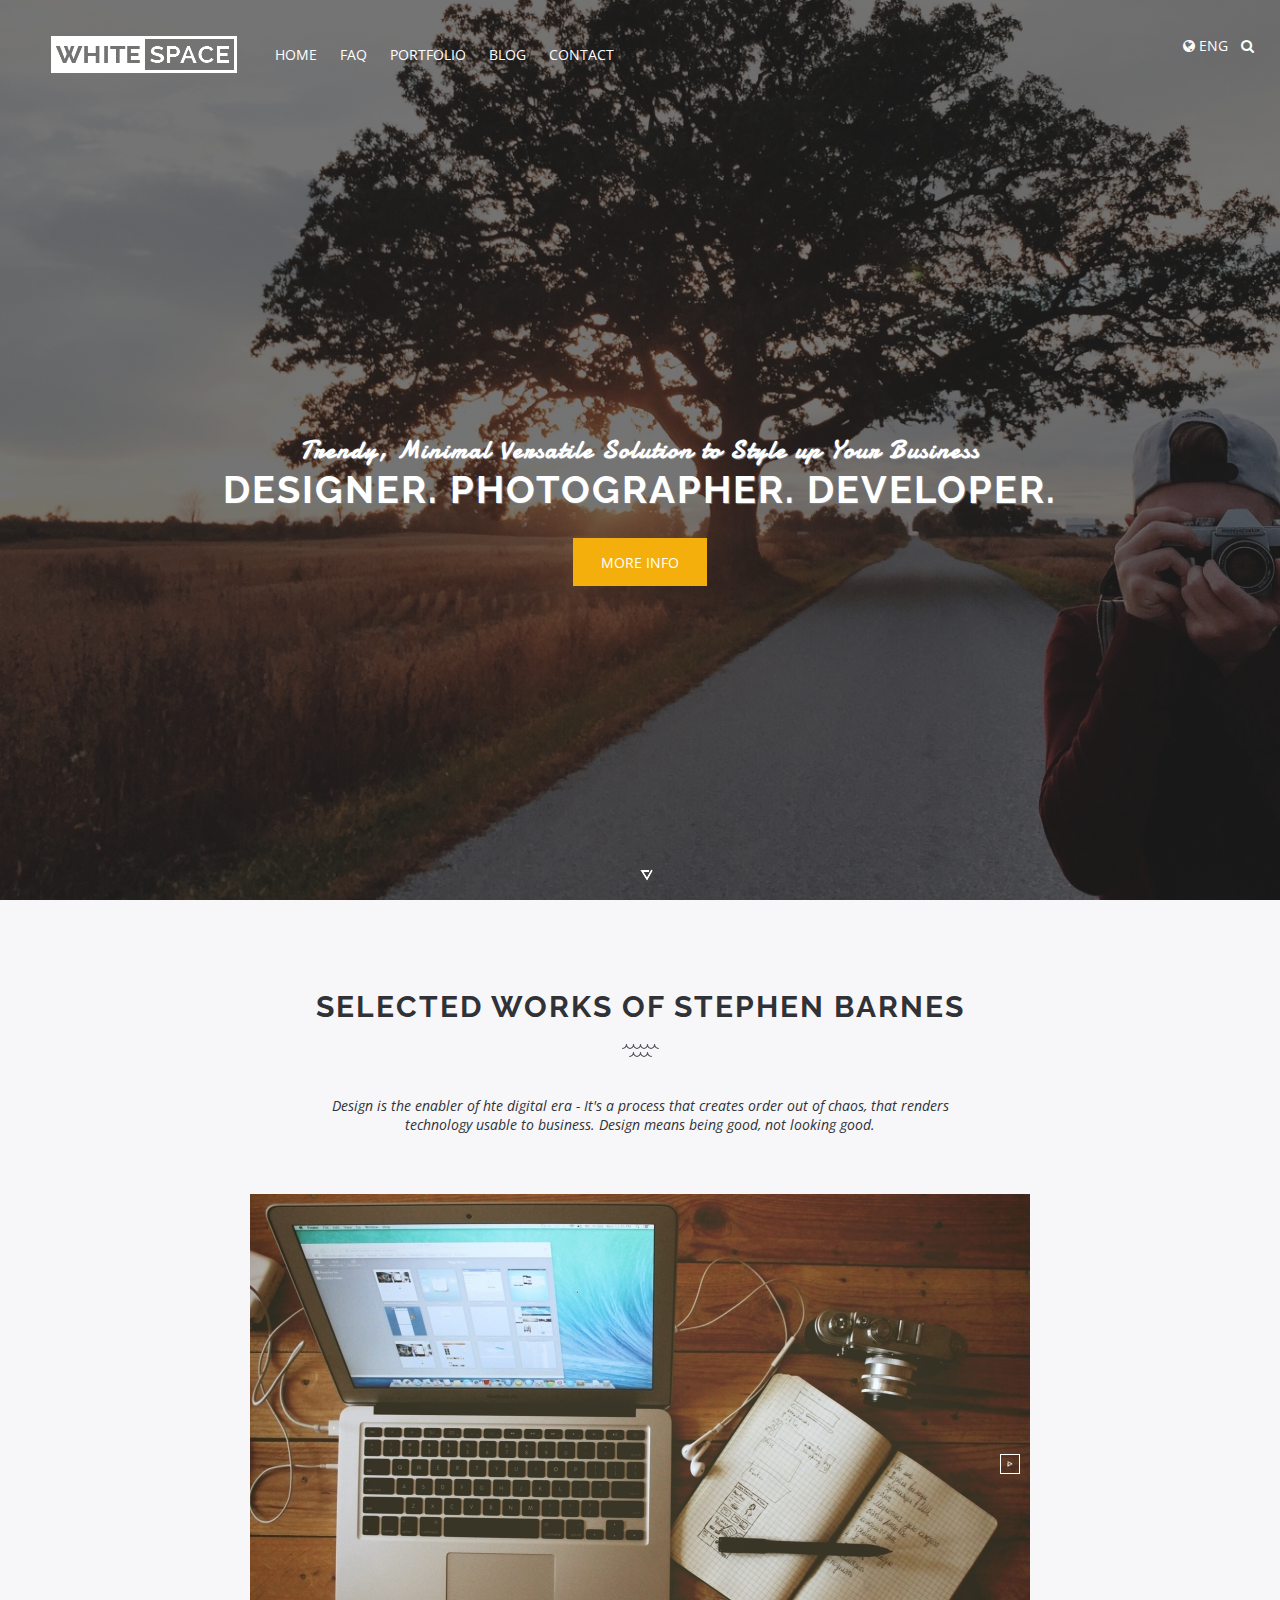
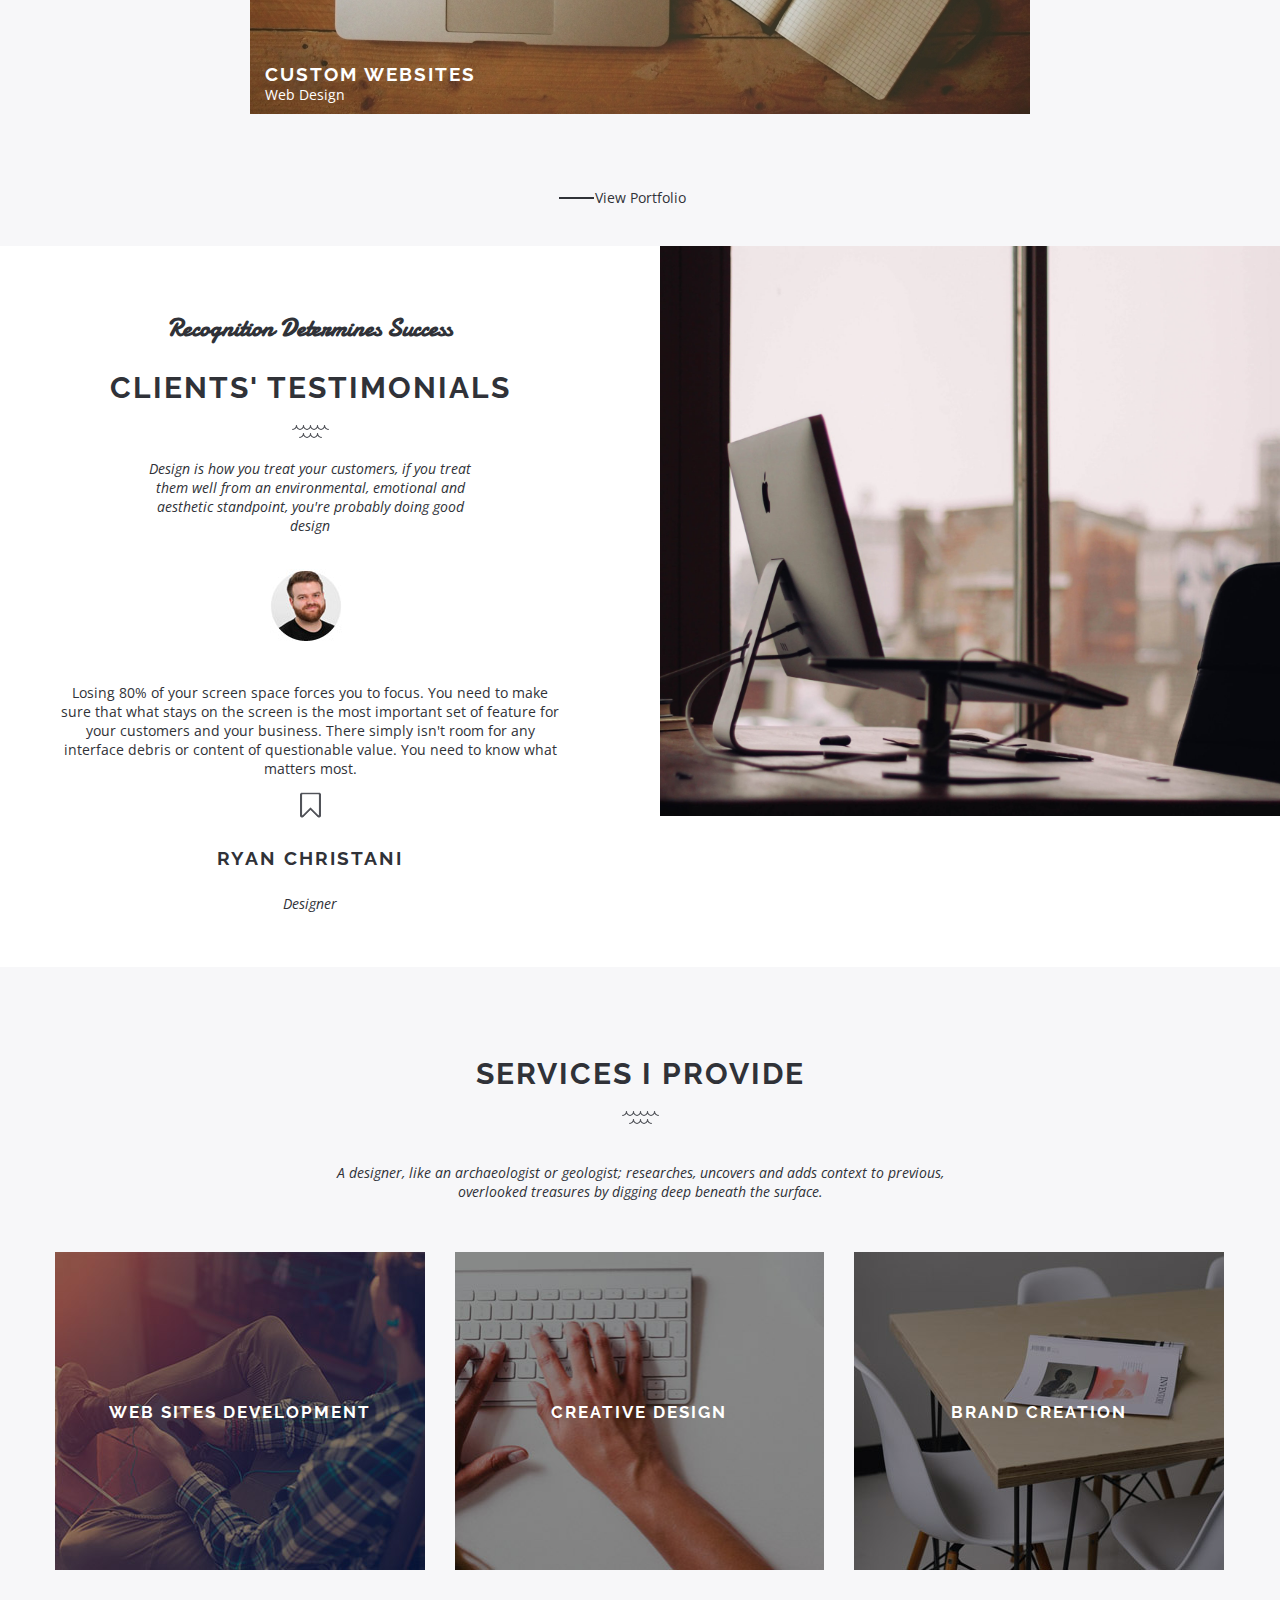
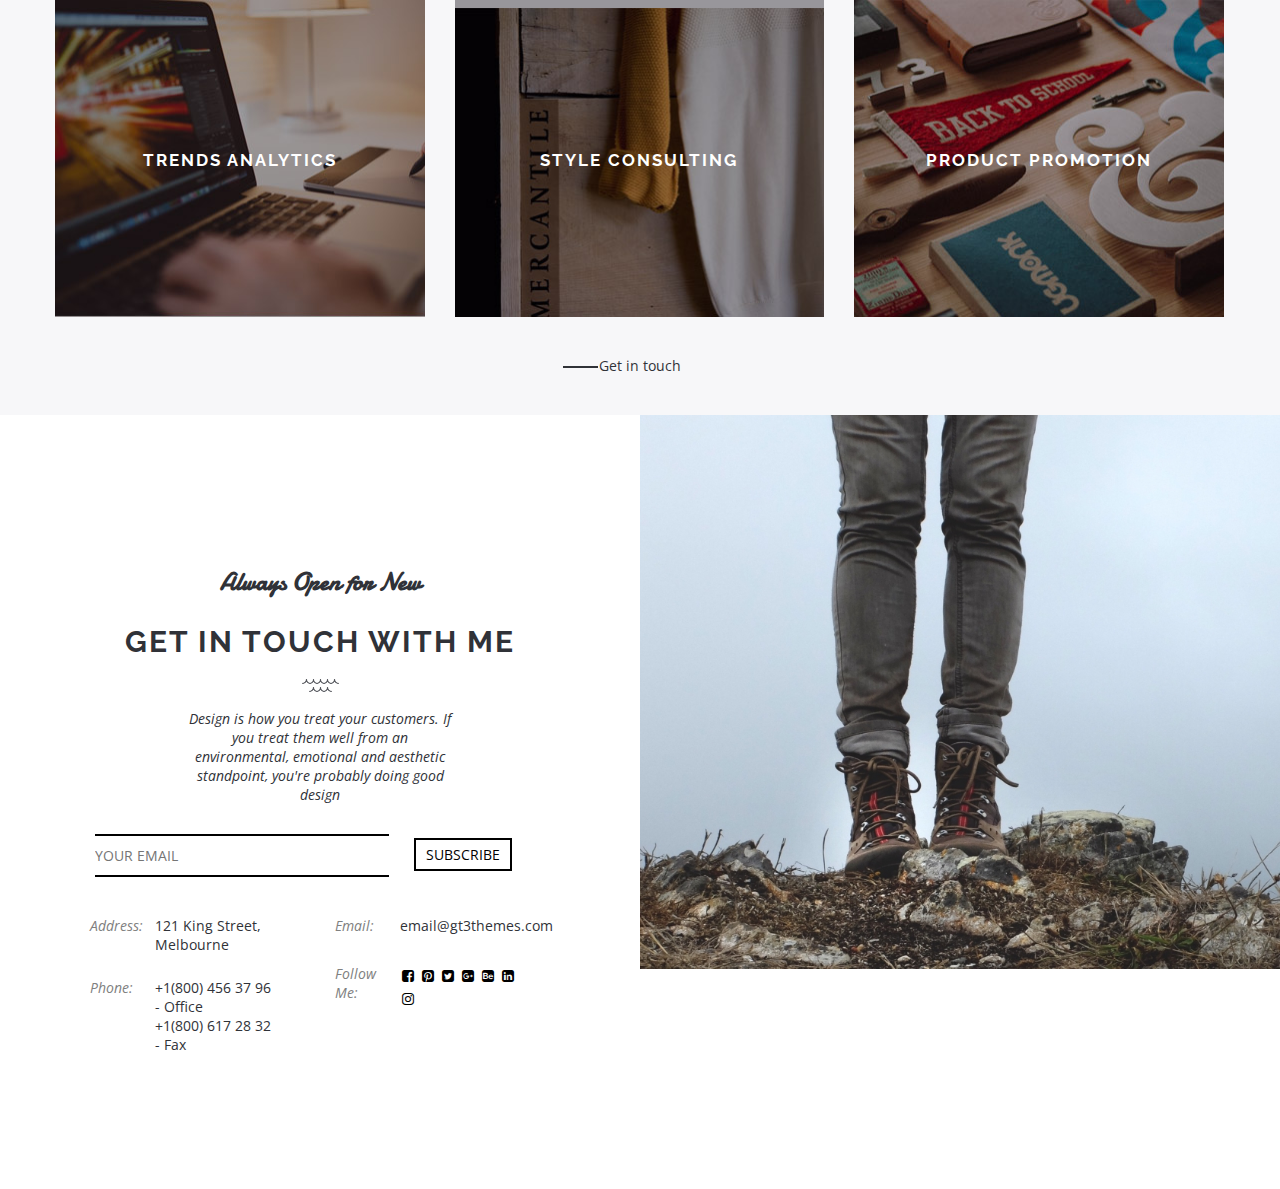
<file: index.html>
<!DOCTYPE html>
<html lang="en">
<head>
	<meta charset="UTF-8">
	<title>Talia Project One</title>
	<link rel="stylesheet" href="https://cdnjs.cloudflare.com/ajax/libs/font-awesome/4.7.0/css/font-awesome.css">
	<link href="https://fonts.googleapis.com/css?family=Damion|Open+Sans:400,400i|Raleway:400,700" rel="stylesheet">
	<!-- Favicon -->
	<link rel="icon" type="image/png" href="assets/favicon-32x32.png" sizes="32x32" />
	<link rel="icon" type="image/png" href="assets/favicon-16x16.png" sizes="16x16" />
	<link rel="stylesheet" href="CSS/style.css" class="CSS">
</head>
<body>
	<header class="homeHeader">
		<nav class="clearfix">
			<ul class= "leftSide">
				<li class="logo"><a href="index.html"><img src="assets/logo.png" alt="WhiteSpace Logo"></a></li>
				<li><a href="index.html">Home</a></li>
				<li><a href="faq.html">FAQ</a></li>
				<li><a href="#">Portfolio</a></li>
				<li><a href="#">Blog</a></li>
				<li><a href="contact.html">Contact</a></li>
			</ul> <!-- /.rightSide -->
			<ul class="rightSide">
				<li><a href="#"><i class="fa fa-globe" aria-hidden="true"></i> Eng</a></li>
				<li><i class="fa fa-search" aria-hidden="true"></i></li>
			</ul> <!-- /.leftSide -->
		</nav>
		<section class="mainHeader paddingLarge">
			<h3>Trendy, Minimal Versatile Solution to Style up Your Business</h3>
			<h1>Designer. Photographer. Developer.</h1>
			<button class="yellowButton"><a href="#">More Info</a></button>
			<div class="scrollImg"><a href="#jump"><img src="assets/scroll.png" alt="scroll down"></a></div>
		</section> <!-- /.mainHeader -->
	</header>
	<main>
		<section class="works" id="jump">
			<section class="wrapper">
				<div class="headerGroup">
					<h2>Selected Works of Stephen Barnes</h2>
					<img src="assets/waves.png" alt="wavey lines">
					<p>Design is the enabler of hte digital era - It's a process that creates order out of chaos, that renders technology usable to business. Design means being good, not looking good.</p>
				</div>
				<div class="portfolioPic">
					<img src="images/laptop.jpg" alt="laptop with notebook" class="bigImage">
					<div class="portfolioOverlayText">
						<h4>Custom Websites</h4>
						<p>Web Design</p>
					</div>
					<div class="portfolioOverlayArrow">
						<a href="#"><img src="assets/scrollRight.png" alt="Scroll Right Button"></a>
					</div>
				</div>
				<p class="lineDeco"><a href="#">View Portfolio</a></p>
			</section> <!-- /.wrapper -->
		</section> <!-- /.works -->
		<section class="testimonials clearfix">
			<div class="testBox testText">
				<div class="headerGroup">
					<h3>Recognition Determines Success</h3>
					<h2>Clients' Testimonials</h2>
					<img src="assets/waves.png" alt="wavey lines">
					<p>Design is how you treat your customers, if you treat them well from an environmental, emotional and aesthetic standpoint, you're probably doing good design</p>
				</div> <!-- /.headerGroup -->
				<img src="images/ryan.jpg" alt="tiny Ryan">
				<p class="testPadding">Losing 80% of your screen space forces you to focus. You need to make sure that what stays on the screen is the most important set of feature for your customers and your business. There simply isn't room for any interface debris or content of questionable value. You need to know what matters most.</p>
				<img src="assets/banner.png" alt="">
				<h4>Ryan Christani</h4>
				<p>Designer</p>
			</div> <!-- /.testBox testText -->
			<div class="testBox testImg">
				<img src="images/imac.jpg" alt="computer on desk">
			</div>
		</section> <!-- /.testimonials -->
		<section class="services">
			<section class="wrapper">
				<div class="headerGroup">
					<h2>Services I Provide</h2>
					<img src="assets/waves.png" alt="">
					<p>A designer, like an archaeologist or geologist; researches, uncovers and adds context to previous, overlooked treasures by digging deep beneath the surface.</p>
				</div>
				<ul class="gallery clearfix">
					<li class="galleryItem">
						<img src="images/grid_01.jpg" alt="Man's Pants">
						<div class="galleryOverlay">
							<h4>Web Sites Development</h4>
							<p>Lorem ipsum dolor sit amet, consectetur adipisicing elit. Aperiam natus soluta, perspiciatis ea adipisci nobis ducimus numquam fugiat architecto quia nihil optio obcaecati sunt nulla enim harum autem ipsam repellendus.</p>
						</div> <!-- /.galleryOverlay -->
					</li> <!-- /.galleryItem -->
					<li class="galleryItem">
						<img src="images/grid_02.jpg" alt="Hands on Keyboard">	
						<div class="galleryOverlay">
							<h4>Creative Design</h4>
							<p>Lorem ipsum dolor sit amet, consectetur adipisicing elit. Maxime mollitia impedit perspiciatis omnis commodi, at, ea totam nostrum iusto accusamus tenetur et consequatur repudiandae odit, laborum assumenda hic consectetur maiores molestias ipsum atque libero laudantium, nam quidem animi? Soluta, ducimus.</p>
						</div> <!-- /.galleryOverlay -->
					</li> <!-- /.galleryItem -->
					<li class="galleryItem">
						<img src="images/grid_03.jpg" alt="Table">
						<div class="galleryOverlay">
							<h4>Brand Creation</h4>
							<p>Lorem ipsum dolor sit amet, consectetur adipisicing elit. Libero, modi facere quia pariatur nulla deleniti laboriosam soluta expedita repellat voluptate tenetur voluptatibus quam nesciunt repellendus asperiores, velit quos nihil commodi, similique debitis nisi eveniet. Nostrum quod maiores error voluptates itaque.</p>
						</div> <!-- /.galleryOverlay -->
					</li> <!-- /.galleryItem -->
					<li class="galleryItem">
						<img src="images/grid_04.jpg" alt="laptop">
						<div class="galleryOverlay">
							<h4>Trends Analytics</h4>
							<p>Lorem ipsum dolor sit amet, consectetur adipisicing elit. Maxime placeat iusto voluptatum temporibus eum quia in culpa porro fuga qui, cupiditate recusandae nam quaerat, corrupti voluptas molestiae laboriosam animi nihil voluptate, eveniet! Exercitationem itaque, dignissimos at iure repellendus ab, similique.</p>
						</div> <!-- /.galleryOverlay -->
					</li> <!-- .galleryItem -->
					<li class="galleryItem">
						<img src="images/grid_05.jpg" alt="wall">
						<div class="galleryOverlay">
							<h4>Style Consulting</h4>
							<p>Lorem ipsum dolor sit amet, consectetur adipisicing elit. Aspernatur ab officia mollitia, non nesciunt ipsam eos nam animi in error. Qui non, unde dolorem necessitatibus nam nihil incidunt fuga perferendis. Doloribus quam perspiciatis, dolore, odit repellat quia nisi illum pariatur.</p>
						</div> <!-- /.galleryOverlay -->
					</li> <!-- /.galleryItem -->
					<li class="galleryItem">
						<img src="images/grid_06.jpg" alt="sign">
						<div class="galleryOverlay">
							<h4>Product Promotion</h4>
							<p>Lorem ipsum dolor sit amet, consectetur adipisicing elit. Qui voluptates sed et nam dolore maxime nobis accusamus, fuga delectus doloremque quam quo culpa quia necessitatibus porro labore, vitae. Dolores consequatur accusamus quod, magni repudiandae dignissimos ducimus ipsum at architecto laboriosam.</p>
						</div><!-- /.galleryOverlay -->
					</li> <!-- /.galleryItem -->
				</ul>
				<p class="lineDeco"><a href="contact.html">Get in touch</a></p>
			</section><!-- /.wrapper -->
		</section> <!-- /.services -->
		<section class="contactSection clearfix">
			<div class="formContainer formBox">
				<div class="headerGroup">
					<h3>Always Open for New</h3>
					<h2>Get In Touch With Me</h2>
					<img src="assets/waves.png" alt="">
					<p>Design is how you treat your customers. If you treat them well from an environmental, emotional and aesthetic standpoint, you're probably doing good design</p>
				</div>
				<form class="indexForm clearfix" action="">
					<label for="email">Your Email</label>
					<input type="Email" placeholder="Your Email">
					<button>Subscribe</button>
				</form>
				<div class="contactContain clearfix">
					<ul class="topLine clearfix">
						<li class="indexContact clearfix">
							<div class="label">
						 	 	<p>Address:</p>
							</div> <!-- /.label -->
							<div class="info">
						 		<p>121 King Street,</p>
						 		<p>Melbourne </p>
						 	</div> <!-- /.info -->
						</li> <!-- /.contactBox -->
						<li class="indexContact clearfix">
							<div class="label">
						 		 <p>Email:</p>
							</div> <!-- /.label -->
							<div class="info">
						 		<p>email@gt3themes.com</p>
						 	</div> <!-- /.info -->
						</li> <!-- /.contactBox -->
					</ul> <!-- /.topLine -->
					<ul class="bottomLine clearfix">
						<li class="indexContact clearfix">
							<div class="label">
						 		 <p>Phone:</p>
							</div> <!-- /.label -->
							<div class="info">
						 		<p>+1(800) 456 37 96 - Office</p>
						 		<p>+1(800) 617 28 32 - Fax</p>
						 	</div> <!-- /.info -->
						</li> <!-- /.contactBox -->
						<li class="indexContact clearfix">
							<div class="label followLabel">
						 		 <p>Follow Me:</p>
							</div> <!-- /.label -->
							<div class="info">
						 		<ul class="social">
						 			<li><a href="#"><i class="fa fa-facebook-square" aria-hidden="true"></i></a></li>
						 			<li><a href="#"><i class="fa fa-pinterest-square" aria-hidden="true"></i></a></li>
						 			<li><a href="#"><i class="fa fa-twitter-square" aria-hidden="true"></i></a></li>
						 			<li><a href="#"><i class="fa fa-google-plus-square" aria-hidden="true"></i></a></li>
						 			<li><a href="#"><i class="fa fa-behance-square" aria-hidden="true"></i></a></li>
						 			<li><a href="#"><i class="fa fa-linkedin-square" aria-hidden="true"></i></a></li>
						 			<li><a href="#"><i class="fa fa-instagram" aria-hidden="true"></i></a></li>
						 		</ul> <!-- /.social -->
						 	</div> <!-- /.info -->
						</li> <!-- /.contactBox -->
					</ul> <!-- /.bottomLine -->
				</div> <!-- /.contactContainer -->
			</div> <!-- /.formContainer -->
			<div class="formImage formBox">
				<img src="images/legs.jpg" alt="legs">
			</div> <!-- /.formImage -->
		</section> <!-- /.contact -->
	</main>
</body>
</html>
</file>
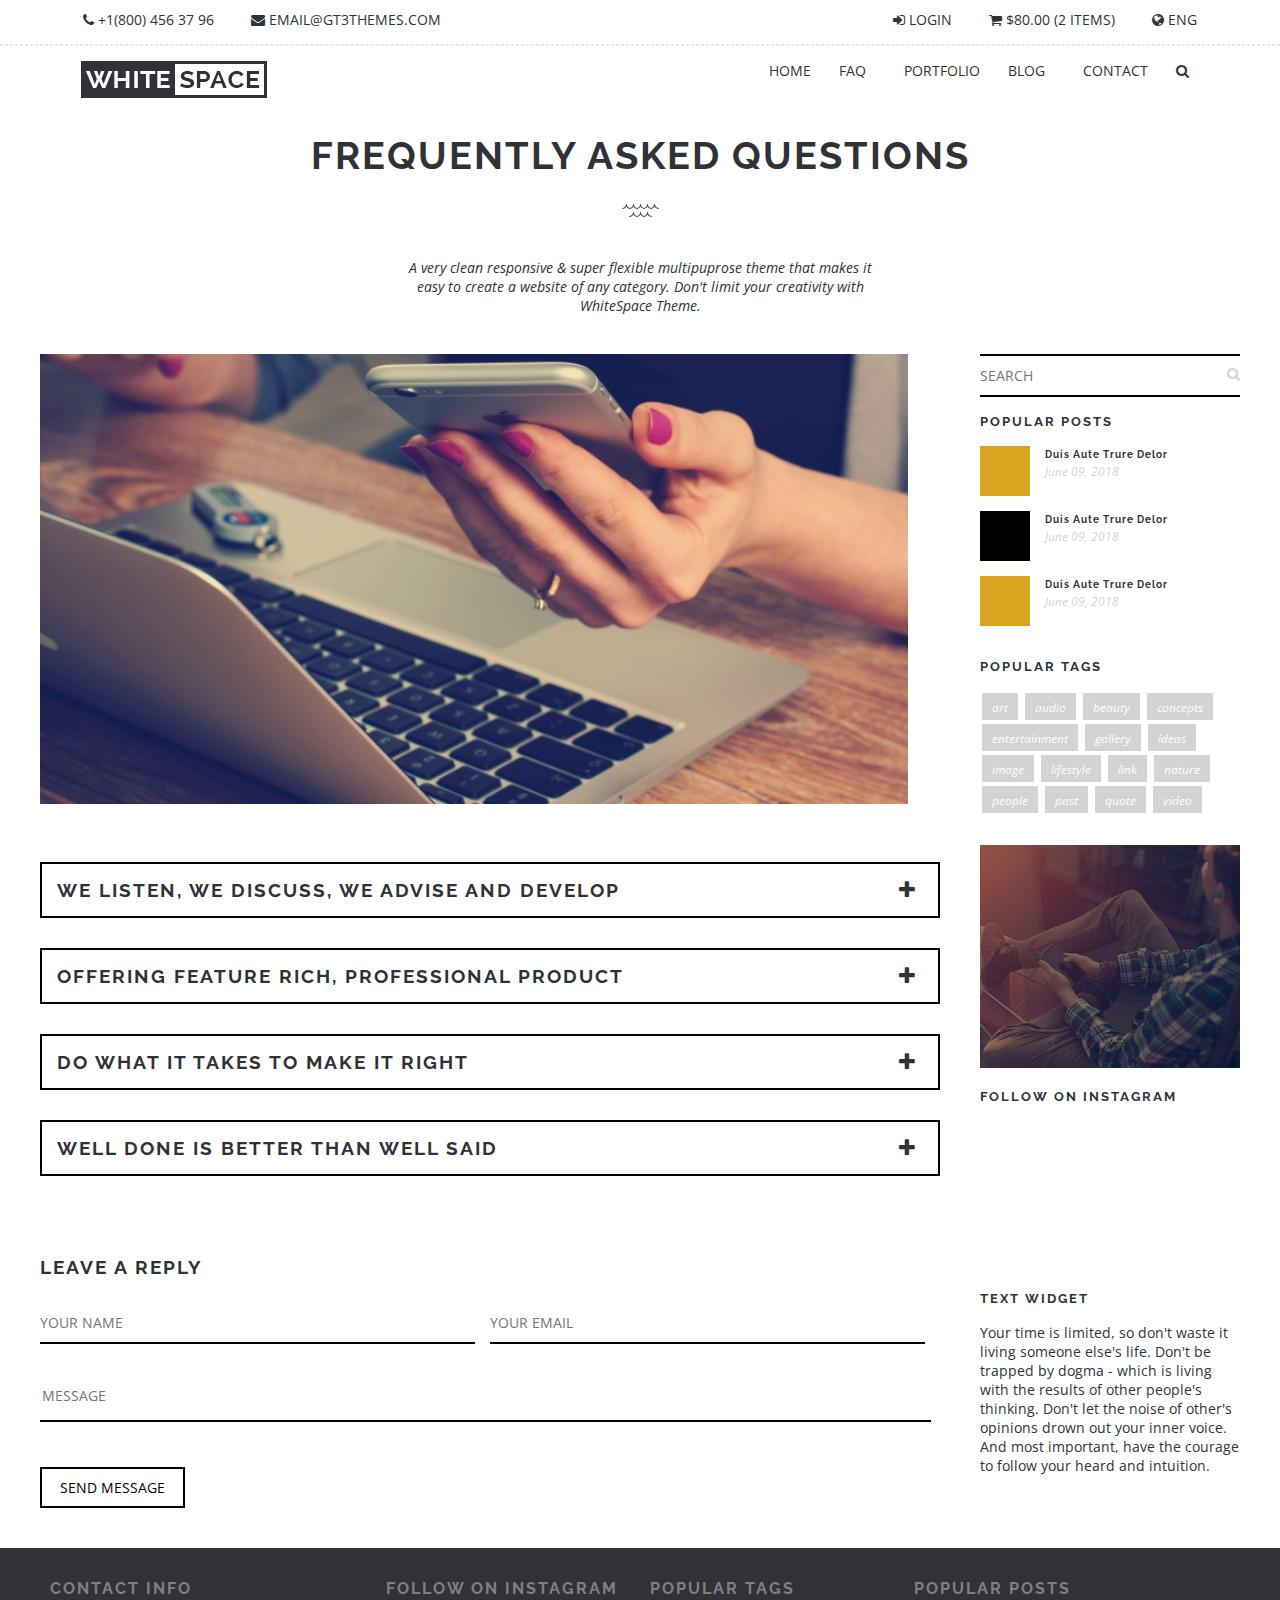
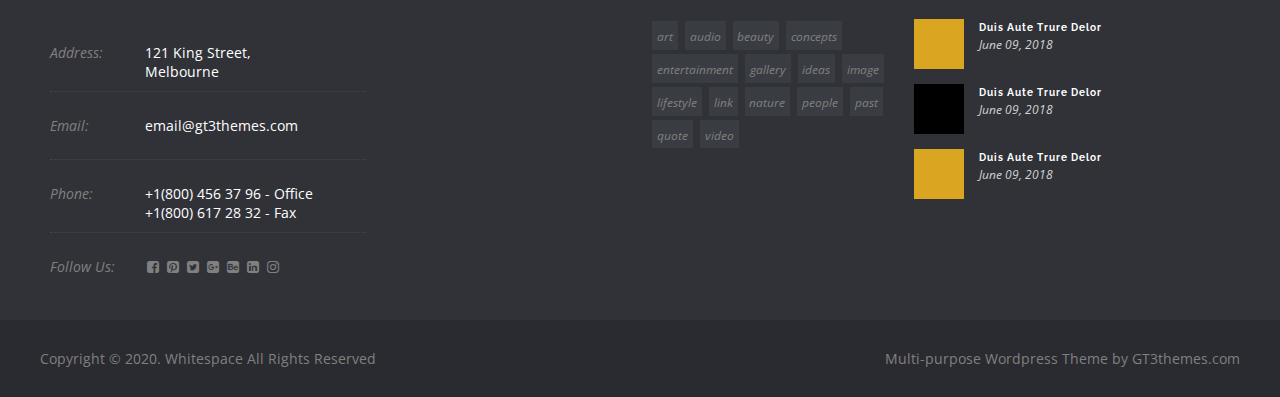
<file: faq.html>
<!DOCTYPE html>
<html lang="en">
<head>
	<meta charset="UTF-8">
	<title>FAQs</title>
	<link rel="stylesheet" href="https://cdnjs.cloudflare.com/ajax/libs/font-awesome/4.7.0/css/font-awesome.css">
	<!-- Google Fonts -->
	<link href="https://fonts.googleapis.com/css?family=Damion|Open+Sans:400,400i|Raleway:400,700" rel="stylesheet">
	<!-- Favicon -->
	<link rel="icon" type="image/png" href="assets/favicon-32x32.png" sizes="32x32" />
	<link rel="icon" type="image/png" href="assets/favicon-16x16.png" sizes="16x16" />
	<link rel="stylesheet" href="CSS/style.css" class="css">
</head>
<body>		
	<header>
		<nav class="topNav clearfix wrapper">
			<ul class="topLeftNav">
				<li>
					<a href="#">
						<i class="fa fa-phone" aria-hidden="true"></i> 
						+1(800) 456 37 96
					</a>
				</li>
				<li>
					<a href="#">
						<i class="fa fa-envelope" aria-hidden="true"></i> 
						email@gt3themes.com
					</a>
				</li>
			</ul> <!-- /.topRightNav -->
			<ul class="topRightNav">
				<li>
					<a href="#"><i class="fa fa-sign-in" aria-hidden="true"></i> Login</a>
				</li>
				<li>
					<a href="#"><i class="fa fa-shopping-cart" aria-hidden="true"></i> $80.00 (2 Items)</a>
				</li>
				<li>
					<a href="#"><i class="fa fa-globe" aria-hidden="true"></i> Eng</a>
				</li>
			</ul> <!-- /.topRightNav -->
		</nav>
		<hr>
		<nav class="darkNav clearfix wrapper">
			<ul class= "leftSide">
				<li class="logoFaq"><a href="index.html"><img src="assets/logo_black.png" alt=""></a></li>
			</ul> <!-- /.leftSide -->
			<ul class="rightSide contactNav">
				<li><a href="index.html">Home</a></li>
				<li><a href="faq.html">FAQ</a></li>
				<li><a href="#">Portfolio</a></li>
				<li><a href="#">Blog</a></li>
				<li><a href="contact.html">Contact</a></li>
				<li><a href="#"><i class="fa fa-search" aria-hidden="true"></i></a></li>
			</ul> <!-- /.rightSide contactNav-->
		</nav>
		<div class="headerGroup">
			<h1>Frequently Asked Questions</h1>
			<img src="assets/waves.png" alt="wavey lines">
			<p class="paddingShrink italics">A very clean responsive & super flexible multipuprose theme that makes it easy to create a website of any category. Don't limit your creativity with WhiteSpace Theme.</p>
		</div> <!-- /.headerGroup -->
	</header>
	<main class="clearfix wrapper"> 
		<section class="mainContent">
			<section class="faq">
				<img src="images/girl_on_phone.jpg" alt="">
					<div class="question">
						<h4>We Listen, we discuss, we advise and develop</h4>
						<input type="checkbox" name="size" value="large" id="large">
						<label for="large">
							<i class="fa fa-minus" aria-hidden="true"></i>
							<i class="fa fa-plus" aria-hidden="true"></i>
						</label>	
							<p class="answer">Creativity is just connecting things. When you ask creative people how they did something they feel a little guilty because they didn't really do it, they just saw something, it seemed obvious to them after a while. That's because they were able to connect experience they've had and synthesize new things. Design is not just what it looks like and feels like. </p>	
					</div> <!-- /.question -->
					<div class="question">
						<h4>Offering feature rich, professional product</h4>
						<input type="checkbox" name="size" value="large" id="largeOne">
						<label for="largeOne">
							<i class="fa fa-minus" aria-hidden="true"></i>
							<i class="fa fa-plus" aria-hidden="true"></i>
						</label>	
							<p class="answer">Creativity is just connecting things. When you ask creative people how they did something they feel a little guilty because they didn't really do it, they just saw something, it seemed obvious to them after a while. That's because they were able to connect experience they've had and synthesize new things. Design is not just what it looks like and feels like. </p>	
					</div> <!-- /.question -->
					<div class="question">
						<h4>Do what it takes to make it right</h4>
						<input type="checkbox" name="size" value="large" id="largeTwo">
						<label for="largeTwo">
							<i class="fa fa-minus" aria-hidden="true"></i>
							<i class="fa fa-plus" aria-hidden="true"></i>
						</label>	
							<p class="answer">Creativity is just connecting things. When you ask creative people how they did something they feel a little guilty because they didn't really do it, they just saw something, it seemed obvious to them after a while. That's because they were able to connect experience they've had and synthesize new things. Design is not just what it looks like and feels like. </p>	
					</div> <!-- /.question -->
					<div class="question">
						<h4>Well done is better than well said</h4>
						<input type="checkbox" name="size" value="large" id="largeThree">
						<label for="largeThree">
							<i class="fa fa-minus" aria-hidden="true"></i>
							<i class="fa fa-plus" aria-hidden="true"></i>
						</label>	
							<p class="answer">Creativity is just connecting things. When you ask creative people how they did something they feel a little guilty because they didn't really do it, they just saw something, it seemed obvious to them after a while. That's because they were able to connect experience they've had and synthesize new things. Design is not just what it looks like and feels like. </p>	
					</div> <!-- /.question -->				
			</section> <!-- /.faq -->
			<section class="contact">
				<h4>Leave A Reply</h4>
				<form action="">
					<ul class="topList clearfix">
						<li>
							<input type="text" id="text" placeholder="Your Name"><label for="text">Your Name</label>
						</li>
						<li>
							<input type="email" id="email" placeholder="Your Email"><label for="email">Your Email</label>
						</li>
					</ul> <!-- ./topList -->
					<ul class="bottomList">
						<li> 
							<textarea name="message" placeholder="Message" cols="30" rows="1"></textarea>
						</li>
					</ul>
					<button>Send Message</button>
				</form>
			</section> <!-- /.contact form -->
		</section> <!-- /.mainContent -->
		<aside class="faqAside">
			<div class="search">
				<input type="search" placeholder="Search"> <label for="search">Search</label>
				<a href="#"><i class="fa fa-search" aria-hidden="true"></i></a>
			</div> <!-- /.search -->
			<div class="post clearfix">
				<h4>Popular Posts</h4>
				<div class="yellow postImg"></div>
				<div class="postInfo">	
					<h5>Duis Aute Trure Delor</h5>
					<p>June 09, 2018</p>
				</div> <!-- /.postInfo -->
			</div> <!-- /.post -->
			<div class="post clearfix">
				<div class="black postImg"></div>
				<div class="postInfo">	
					<h5>Duis Aute Trure Delor</h5>
					<p>June 09, 2018</p>
				</div>
			</div> <!-- /.post -->
			<div class="post clearfix">
				<div class="yellow postImg"></div>
				<div class="postInfo">	
					<h5>Duis Aute Trure Delor</h5>
					<p>June 09, 2018</p>
				</div>
			</div> <!-- /.post -->
			<div class="tags main">
				<h4>Popular Tags</h4>
				<ul>
					<li><a href="#">art</a></li>
					<li><a href="#">audio</a></li>
					<li><a href="#">beauty</a></li>
					<li><a href="#">concepts</a></li>
					<li><a href="#">entertainment</a></li>
					<li><a href="#">gallery</a></li>
					<li><a href="#">ideas</a></li>
					<li><a href="#">image</a></li>
					<li><a href="#">lifestyle</a></li>
					<li><a href="#">link</a></li>
					<li><a href="#">nature</a></li>
					<li><a href="#">people</a></li>
					<li><a href="#">past</a></li>
					<li><a href="#">quote</a></li>
					<li><a href="#">video</a></li>
				</ul>
			</div> <!-- /.tags main -->
			<div class="bannerImg">
				<img src="images/grid_01.jpg" alt="">
			</div> <!-- /.bannerImg -->
			<div class="instagram clearfix">
				<h4>Follow on Instagram</h4>
				<!-- SnapWidget -->
				<script src="https://snapwidget.com/js/snapwidget.js"></script>
				<iframe src="https://snapwidget.com/embed/332033" class="snapwidget-widget" allowTransparency="true" frameborder="0" scrolling="no" style="border:none; overflow:hidden; width:100%; "></iframe>
			</div> <!-- /.instagram -->
			<div class="textWidget">
				<h4>Text Widget</h4>
				<p>Your time is limited, so don't waste it living someone else's life. Don't be trapped by dogma - which is living with the results of other people's thinking. Don't let the noise of other's opinions drown out your inner voice. And most important, have the courage to follow your heard and intuition.</p>
			</div> <!-- /.textWidget -->
		</aside>
	</main>
	<footer>
		<section class="wrapper clearfix">
			<div class="contactContainer footerBox wideFooter">
				<h4>Contact Info</h4>
				<ul>
					<li class="contactBox bottomBorder clearfix">
						<div class="label">
						 	 <p>Address:</p>
						</div> <!-- /.label -->
						<div class="info">
					 		<p>121 King Street,</p>
					 		 <p>Melbourne </p>
					 	</div> <!-- /.info -->
					</li> <!-- /.contactBox -->
					<li class="contactBox bottomBorder clearfix">
						<div class="label">
					 		 <p>Email:</p>
						</div> <!-- /.label -->
						<div class="info">
					 		<p>email@gt3themes.com</p>
					 	</div> <!-- /.info -->
					</li> <!-- /.contactBox -->
					<li class="contactBox bottomBorder clearfix">
						<div class="label">
					 		 <p>Phone:</p>
						</div> <!-- /.label -->
						<div class="info">
					 		<p>+1(800) 456 37 96 - Office</p>
					 		<p>+1(800) 617 28 32 - Fax</p>
					 	</div> <!-- /.info -->
					</li> <!-- /.contactBox -->
					<li class="contactBox clearfix">
						<div class="label">
					 		 <p>Follow Us:</p>
						</div> <!-- /.label -->
						<div class="info">
					 		<ul class="social colorGrey">
					 			<li><a href="#"><i class="fa fa-facebook-square" aria-hidden="true"></i></a></li>
					 			<li><a href="#"><i class="fa fa-pinterest-square" aria-hidden="true"></i></a></li>
					 			<li><a href="#"><i class="fa fa-twitter-square" aria-hidden="true"></i></a></li>
					 			<li><a href="#"><i class="fa fa-google-plus-square" aria-hidden="true"></i></a></li>
					 			<li><a href="#"><i class="fa fa-behance-square" aria-hidden="true"></i></a></li>
					 			<li><a href="#"><i class="fa fa-linkedin-square" aria-hidden="true"></i></a></li>
					 			<li><a href="#"><i class="fa fa-instagram" aria-hidden="true"></i></a></li>
					 		</ul> <!-- /.social.colorGrey -->
					 	</div> <!-- /.info -->
					</li> <!-- /.contactBox -->
				</ul>
			</div> <!-- /.contactContainer -->
			<div class="instaContainer footerBox">
				<h4>Follow on Instagram</h4>
				<div class="instaFloat clearfix">
					<iframe src="https://snapwidget.com/embed/332033" class="snapwidget-widget" allowTransparency="true" frameborder="0" scrolling="no" style="border:none; overflow:hidden; width:100%; "></iframe>
				</div>
			</div> <!-- /.instaContainer -->
			<div class="footerBox">
				<h4>Popular Tags</h4>
				<ul class="tags">
					<li><a href="#">art</a></li>
					<li><a href="#">audio</a></li>
					<li><a href="#">beauty</a></li>
					<li><a href="#">concepts</a></li>
					<li><a href="#">entertainment</a></li>
					<li><a href="#">gallery</a></li>
					<li><a href="#">ideas</a></li>
					<li><a href="#">image</a></li>
					<li><a href="#">lifestyle</a></li>
					<li><a href="#">link</a></li>
					<li><a href="#">nature</a></li>
					<li><a href="#">people</a></li>
					<li><a href="#">past</a></li>
					<li><a href="#">quote</a></li>
					<li><a href="#">video</a></li>
				</ul>  <!-- /.tags -->
			</div> <!-- /.footerBox -->
			<div class="recent posts footerBox">
				<h4>Popular Posts</h4>
				<ul>
					<li class="post clearfix">
						<div class="yellow postImg"></div>
						<div class="postInfo">	
							<h5>Duis Aute Trure Delor</h5>
							<p>June 09, 2018</p>
						</div> <!-- /.postInfo -->
					</li> <!-- /.post -->
					<li class="post clearfix">
						<div class="black postImg"></div>
						<div class="postInfo">	
							<h5>Duis Aute Trure Delor</h5>
							<p>June 09, 2018</p>
						</div>
					</li> <!-- /.post -->
					<li class="post clearfix">
						<div class="yellow postImg"></div>
						<div class="postInfo">	
							<h5>Duis Aute Trure Delor</h5>
							<p>June 09, 2018</p>
						</div>
					</li> <!-- /.post -->
				</ul>
			</div> <!-- /.recent posts -->
		</section>
		<section class="belowFooter">
			<div class="wrapper clearfix">
				<p class="left">Copyright &#169 2020. Whitespace All Rights Reserved</p>
				<p class="right">Multi-purpose Wordpress Theme by GT3themes.com</p>
			</div> <!-- /.wrapper.clearfix -->
		</section> <!-- /.belowFooter -->
	</footer>	
</body>
</html>
</file>
<file: CSS/style.css>
article, aside, details, figcaption, figure, footer, header, hgroup, nav, section, summary {
  display: block;
}

audio, canvas, video {
  display: inline-block;
}

audio:not([controls]) {
  display: none;
  height: 0;
}

[hidden] {
  display: none;
}

html {
  font-family: sans-serif;
  -webkit-text-size-adjust: 100%;
  -ms-text-size-adjust: 100%;
}

a:focus {
  outline: thin dotted;
}

a:active, a:hover {
  outline: 0;
}

h1 {
  font-size: 2em;
}

abbr[title] {
  border-bottom: 1px dotted;
}

b, strong {
  font-weight: 700;
}

dfn {
  font-style: italic;
}

mark {
  background: #ff0;
  color: #000;
}

code, kbd, pre, samp {
  font-family: monospace, serif;
  font-size: 1em;
}

pre {
  white-space: pre-wrap;
  word-wrap: break-word;
}

q {
  quotes: \201C \201D \2018 \2019;
}

small {
  font-size: 80%;
}

sub, sup {
  font-size: 75%;
  line-height: 0;
  position: relative;
  vertical-align: baseline;
}

sup {
  top: -.5em;
}

sub {
  bottom: -.25em;
}

img {
  border: 0;
}

svg:not(:root) {
  overflow: hidden;
}

fieldset {
  border: 1px solid silver;
  margin: 0 2px;
  padding: .35em .625em .75em;
}

button, input, select, textarea {
  font-family: inherit;
  font-size: 100%;
  margin: 0;
}

button, input {
  line-height: normal;
}

button, html input[type=button],
input[type=reset], input[type=submit] {
  -webkit-appearance: button;
  cursor: pointer;
}

button[disabled], input[disabled] {
  cursor: default;
}

input[type=checkbox], input[type=radio] {
  box-sizing: border-box;
  padding: 0;
}

input[type=search] {
  -webkit-appearance: textfield;
  -moz-box-sizing: content-box;
  -webkit-box-sizing: content-box;
  box-sizing: content-box;
}

input[type=search]::-webkit-search-cancel-button, input[type=search]::-webkit-search-decoration {
  -webkit-appearance: none;
}

textarea {
  overflow: auto;
  vertical-align: top;
}

table {
  border-collapse: collapse;
  border-spacing: 0;
}

body, figure {
  margin: 0;
}

legend, button::-moz-focus-inner, input::-moz-focus-inner {
  border: 0;
  padding: 0;
}

.clearfix:after {
  visibility: hidden;
  display: block;
  font-size: 0;
  content: " ";
  clear: both;
  height: 0;
}

* {
  -moz-box-sizing: border-box;
  -webkit-box-sizing: border-box;
  box-sizing: border-box;
}

header.homeHeader, header.contactHeader {
  height: 100vh;
  position: relative;
}

header.homeHeader h3, header.homeHeader h1, header.contactHeader h3, header.contactHeader h1 {
  color: white;
  letter-spacing: 2px;
  text-shadow: 1px 1px 1px grey;
}

header.homeHeader {
  background: linear-gradient(rgba(0, 0, 0, 0.45), rgba(0, 0, 0, 0.45)), url(../images/hero_home.jpg);
  background-repeat: no-repeat;
  background-size: cover;
  background-attachment: fixed;
}

header.contactHeader {
  background-image: url(../images/iphone_glasses.jpg);
  background-repeat: no-repeat;
  background-size: cover;
  background-attachment: fixed;
}

header nav {
  padding: 2%;
}

nav ul {
  list-style: none;
  padding-left: 0;
  text-transform: uppercase;
}

nav ul li {
  color: white;
}

nav ul li:hover {
  color: #f5af0c;
}

nav img {
  display: block;
  padding-right: 15%;
}

.rightSide {
  float: left;
  width: 50%;
  text-align: right;
}

.leftSide {
  float: left;
  width: 50%;
}

.rightSide li, .leftSide li {
  display: inline-block;
  vertical-align: middle;
}

nav li a {
  padding: 0 10px;
  color: white;
}

nav li a:hover {
  color: #f5af0c;
}

.leftSide li:first-child {
  padding: 0 15px;
}

.leftSide li:first-child a {
  display: block;
}

.mainHeader {
  text-align: center;
}

.paddingLarge {
  padding-top: 300px;
}

.paddingSmall {
  padding-top: 250px;
}

.mainHeader h3 {
  padding-bottom: 0;
  margin-bottom: 0;
}

.mainHeader h1 {
  margin: 0;
  padding: 0 0 2% 0;
}

.scrollImg {
  position: absolute;
  bottom: 15px;
  left: 50%;
}

.contactNav li:nth-child(even) {
  padding: 0 15px 0 5px;
}

hr {
  border: 1px dashed #e5e5e5;
}

ul.leftSide li.logoFaq a {
  padding: 0;
}

nav.darkNav, nav.topNav {
  padding: 0 2%;
}

nav.topNav {
  display: block;
}

nav.darkNav ul li a, nav.darkNav ul li {
  color: #303238;
}

nav.darkNav ul li a:hover, nav.darkNav ul li:hover {
  color: #f5af0c;
}

nav.topNav ul li {
  color: #303238;
  display: inline-block;
  padding: 0 7px;
}

nav.topNav ul li a {
  color: #303238;
  text-decoration: none;
}

nav.topNav ul li a:hover {
  color: #f5af0c;
}

.topLeftNav, .topRightNav {
  width: 50%;
  display: inline-block;
}

.topLeftNav {
  float: left;
}

.topRightNav {
  float: right;
  text-align: right;
}

footer {
  color: white;
  background-color: #303238;
}

footer h4 {
  text-transform: uppercase;
  font-size: 1.6rem;
  color: grey;
}

.footerBox {
  float: left;
  width: calc(22% - 10px - 10px);
  margin: 10px;
}

.wideFooter {
  float: left;
  width: calc(28% - 10px - 10px);
}

.contactContainer ul, .recent.posts ul, ul.tags {
  padding-left: 0;
  list-style: none;
}

.contactBox .info ul, .indexContact .info ul {
  padding-left: 0;
  list-style: none;
}

.contactBox {
  padding: 10px 0;
}

.bottomBorder {
  border-bottom: 1px dotted #45474c;
}

.social.colorGrey {
  padding-top: 12px;
}

.contactBox .info li, .indexContact .info li {
  padding: 2px;
  display: inline-block;
}

.contactBox .info li a, .indexContact .info li a {
  text-decoration: none;
  color: black;
}

.contactBox .info li a:hover, .indexContact .info li a:hover {
  color: #f5af0c;
}

.contactBox .social.colorGrey li a {
  color: grey;
}

.contactBox .social.colorGrey li a:hover {
  color: #f5af0c;
}

.contactBox .label, .indexContact .label {
  color: grey;
  font-style: italic;
  margin-right: 15px;
}

.contactBox .info p, .indexContact .info p {
  margin-bottom: 0;
}

.contactBox .info p:nth-of-type(2), .indexContact .info p:nth-of-type(2) {
  margin-top: 0;
}

ul.topLine, ul.bottomLine {
  padding-left: 0;
  list-style: none;
}

.topLine .indexContact, .bottomLine .indexContact {
  float: left;
  width: calc(50% - 15px - 15px);
  margin: 0 15px;
}

.label {
  float: left;
  width: calc(30% - 15px);
}

.info {
  float: left;
  width: calc(70% - 15px - 15px);
}

.indexContact ul.social {
  margin: 0;
}

.indexContact .followLabel p {
  margin-top: 0;
}

.darkgrey {
  float: left;
  width: 25%;
  height: 50px;
  width: 50px;
  background: black;
  margin: 2px;
}

.tags li {
  margin: 2px;
  padding: 2%;
  background: #3a3c43;
  transition: all 0.5s ease-in;
  display: inline-block;
}

.tags li a {
  color: grey;
  text-decoration: none;
  font-style: italic;
  font-size: 1.2rem;
}

.tags li:hover {
  background-color: goldenrod;
}

.tags li:hover a {
  color: white;
}

.post:hover h5 {
  color: goldenrod;
}

.postImg, .postInfo {
  float: left;
}

.postImg {
  width: 30%;
  margin-bottom: 15px;
}

.postInfo {
  width: 67%;
}

.postInfo h5 {
  letter-spacing: 1px;
  text-transform: none;
  font-size: 1rem;
}

.postInfo p {
  font-style: italic;
  font-size: 1.2rem;
  color: lightgrey;
}

.post .postImg {
  width: 50px;
  height: 50px;
}

.post .yellow {
  background: goldenrod;
}

.post .black {
  background: black;
}

.post .postInfo {
  margin-left: 15px;
}

.post .postInfo p, .post .postInfo h5 {
  margin: 0;
  margin-top: 3px;
}

.belowFooter {
  clear: both;
  padding: 15px 0;
  color: grey;
  background: #292b30;
}

.belowFooter .left {
  float: left;
}

.belowFooter .right {
  float: right;
}

html {
  font-size: 62.5%;
}

body {
  font-family: "Open Sans", sans-serif;
  color: #303238;
}

p, a, li, input, button {
  font-size: 1.4rem;
}

h1, h2, h4, h5, h6 {
  font-family: "Raleway", sans-serif;
  text-transform: uppercase;
  letter-spacing: 2px;
}

h1 {
  font-size: 3.8rem;
}

h2 {
  font-size: 3rem;
}

h3 {
  font-size: 2.5rem;
  font-family: "Damion", cursive;
}

h4 {
  font-size: 1.9rem;
}

.wrapper {
  max-width: 1200px;
  margin: 0 auto;
}

a {
  text-decoration: none;
}

form label {
  position: absolute;
  left: -999999999px;
}

label[for=search] {
  position: absolute;
  left: -999999999px;
}

form button {
  background: none;
  text-transform: uppercase;
  padding: 1% 2%;
  border: 2px solid black;
}

form button:hover {
  background: black;
  color: white;
  transition: all 0.5s ease-in;
}

button.yellowButton {
  background: #f5af0c;
  border: 2px solid transparent;
  padding: 1% 2%;
}

button.yellowButton a {
  text-transform: uppercase;
  color: white;
  text-decoration: none;
}

button.yellowButton:hover {
  background: none;
  border: 2px solid #f5af0c;
  transition: all 0.3s ease-in;
}

form input, .search input {
  background: none;
  outline: none;
  padding: 10px 0;
  border: none;
  border-bottom: 2px solid black;
}

.search a .fa-search {
  color: lightgrey;
}

form input::-webkit-input-placeholder {
  text-transform: uppercase;
}

form input::placeholder {
  text-transform: uppercase;
}

.headerGroup {
  text-align: center;
}

.headerGroup h2 {
  margin-bottom: 20px;
}

.headerGroup p {
  width: 55%;
  margin: 3% auto;
  font-style: italic;
}

p.lineDeco {
  text-align: center;
  position: relative;
  display: inline-block;
}

p.lineDeco a {
  border-bottom: transparent 3px solid;
  transition: all 0.2s ease-in;
  position: relative;
}

p.lineDeco a:hover {
  border-bottom: #f5af0c 3px solid;
}

p.lineDeco:before {
  content: " ";
  border-bottom: 2px solid #303238;
  width: 35px;
  display: block;
  position: absolute;
  left: -36px;
  top: 50%;
}

p.lineDeco a {
  text-decoration: none;
  color: #303238;
}

.works {
  text-align: center;
  padding-top: 5%;
  background: #f7f7f9;
  padding-bottom: 2%;
}

.portfolioPic {
  position: relative;
  text-align: left;
}

.works .portfolioPic img.bigImage {
  display: block;
  width: 65%;
  margin: 5% auto;
}

.portfolioOverlayText {
  position: absolute;
  bottom: 10px;
  left: 225px;
  color: white;
}

.portfolioOverlayText h4, .portfolioOverlayText p {
  margin: 0;
}

.portfolioOverlayText h4 {
  text-transform: uppercase;
}

.portfolioOverlayArrow {
  position: absolute;
  right: 220px;
  top: 50%;
  border: 1px solid white;
  height: 20px;
  width: 20px;
  padding: 4px;
}

.portfolioOverlayArrow img {
  max-width: 100%;
  padding: 2px;
  display: block;
}

.portfolioOverlayArrow img:hover {
  transform: scale(2, 2);
}

.testimonials .testBox {
  width: calc(50% - 10px - 10px);
}

.testimonials .testText {
  text-align: center;
  padding: 40px 10px;
  float: left;
}

.testBox p:nth-of-type(2) {
  font-style: italic;
}

.testimonials .testImg {
  float: right;
}

.testimonials .testImg img {
  max-width: 100%;
  display: block;
}

.testimonials p.testPadding {
  padding: 0 50px;
}

.services {
  background: #f7f7f9;
  padding: 5% 0 2% 0;
  text-align: center;
}

ul.gallery {
  padding-left: 0;
  list-style: none;
}

.gallery .galleryItem img {
  max-width: 100%;
  max-height: 100%;
  display: block;
}

.gallery .galleryItem {
  float: left;
  width: calc(33.3% - 15px - 15px);
  position: relative;
  margin: 15px;
}

.gallery .galleryOverlay {
  position: absolute;
  top: 0;
  bottom: 0;
  left: 0;
  right: 0;
  color: white;
  text-transform: uppercase;
  text-align: center;
  transition: all 0.5s ease-in-out;
}

.gallery .galleryOverlay h4 {
  font-size: 1.7rem;
  margin-top: 150px;
  transition: margin 0.5s ease-in;
}

.gallery .galleryOverlay p {
  display: none;
  padding: 3px;
  transition: all 0.5s ease-in;
}

.gallery .galleryOverlay:hover {
  background-color: rgba(220, 220, 220, 0.5);
}

.gallery .galleryOverlay:hover h4 {
  margin-top: 20px;
}

.gallery .galleryOverlay:hover p {
  display: block;
}

.formBox {
  float: left;
  width: 50%;
}

.formImage img {
  max-width: 100%;
  display: block;
}

.formContainer {
  padding: 125px 75px;
}

.indexForm {
  padding: 15px 0;
}

.indexForm input {
  float: left;
  width: 60%;
  border-top: 2px solid black;
  border-bottom: 2px solid black;
  margin-left: 20px;
}

.indexForm button {
  float: left;
  width: 20%;
  margin-left: 5%;
  margin-top: 4px;
}

.form {
  margin: 40px auto;
  float: left;
  width: 60%;
}

aside.contactAside {
  float: left;
  width: calc(40% - 40px);
  margin: 40px 0 40px 40px;
}

.contact ul {
  margin: 0;
  padding: 0;
  list-style: none;
}

.contact ul.topList li {
  width: calc(50% - 15px);
  float: left;
  margin-right: 15px;
  margin-bottom: 25px;
  padding-bottom: 15px;
}

.contact .topList input {
  width: 100%;
}

.contact .bottomList textarea {
  border: none;
  border-bottom: 2px solid black;
  width: 99%;
  padding-bottom: 15px;
  resize: none;
}

.contact .bottomList textarea::-webkit-input-placeholder {
  text-transform: uppercase;
}

.contact button {
  margin-top: 45px;
}

.map {
  margin-bottom: 50px;
  clear: both;
}

#map {
  height: 400px;
  width: 1000px;
}

.mainContent {
  float: left;
  width: 75%;
  margin-bottom: 40px;
}

.contact {
  margin-top: 65px;
}

.faqAside {
  float: left;
  width: calc(25% - 40px);
  margin: 0 0 40px 40px;
}

.paddingShrink {
  padding: 0 120px;
}

.faq img {
  max-width: 100%;
  margin-bottom: 40px;
  height: 50vh;
}

.question {
  padding: 15px 0;
  position: relative;
}

.question h4 {
  margin: 0;
  padding: 15px;
  display: block;
  border: 2px solid black;
}

.question i.fa-plus, .question i.fa-minus {
  padding: 5px 0;
  font-size: 2rem;
  cursor: pointer;
}

.answer {
  margin: 15px 0 0 15px;
  display: none;
}

label i.fa-plus {
  display: block;
}

label i.fa-plus:hover {
  color: #f5af0c;
}

label i.fa-minus {
  display: none;
}

label i.fa-minus:hover {
  color: #f5af0c;
}

.question input[type=checkbox]:checked ~ .answer {
  display: block;
}

.question input[type=checkbox]:checked ~ label i.fa-plus {
  display: none;
}

.question input[type=checkbox]:checked ~ label i.fa-minus {
  display: block;
}

.question input[type=checkbox] {
  display: none;
}

.question label {
  position: absolute;
  top: 28px;
  right: 25px;
}

.faqAside h4 {
  font-size: 1.3rem;
}

.search {
  position: relative;
}

.search input {
  width: 100%;
  border-top: 2px solid black;
}

.search input::-webkit-input-placeholder {
  text-transform: uppercase;
}

.search .fa-search {
  position: absolute;
  right: 0;
  top: 30%;
  font-size: 1.4rem;
}

.tags.main li {
  background: lightgrey;
}

.tags.main li:hover {
  background: goldenrod;
}

.tags.main {
  margin-bottom: 30px;
}

.tags.main ul {
  padding-left: 0;
}

.tags.main h4 {
  width: 100%;
}

.tags.main li {
  margin: 2px;
  padding: 4px 10px;
}

.tags.main li a {
  color: white;
}

.faqAside .bannerImg img {
  max-width: 100%;
}
</file>
